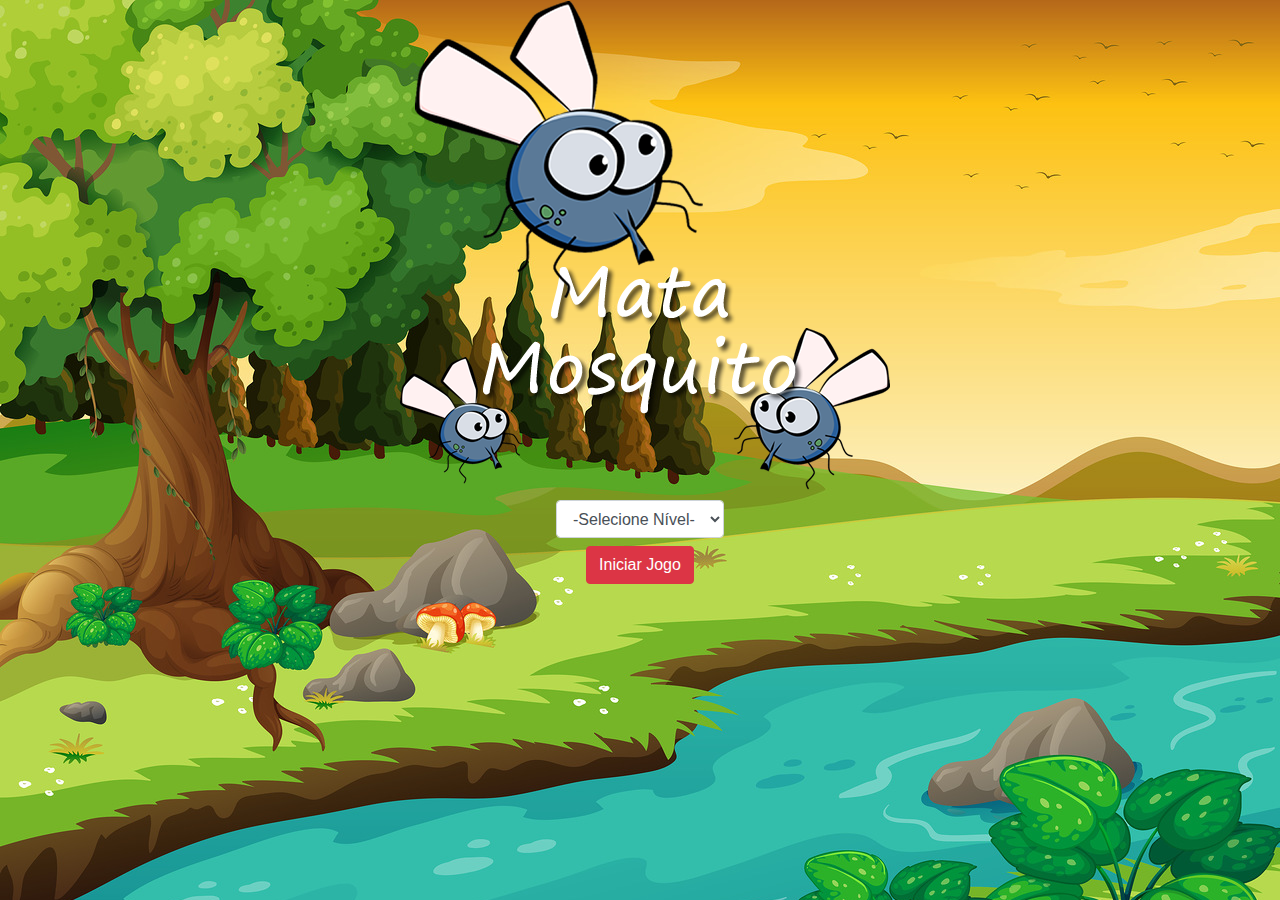
<file: index.html>
<!DOCTYPE html>
<html lang="en">
<head>
    <meta charset="UTF-8">
    
    <title>Mata Mosquito - Game</title>
    <link rel="stylesheet" href="https://stackpath.bootstrapcdn.com/bootstrap/4.4.1/css/bootstrap.min.css" integrity="sha384-Vkoo8x4CGsO3+Hhxv8T/Q5PaXtkKtu6ug5TOeNV6gBiFeWPGFN9MuhOf23Q9Ifjh" crossorigin="anonymous">
    <link rel="stylesheet" href="estilo.css">
    
    <script>
        function iniciarJogo(){
            
            var nivel = document.getElementById('nivel').value

            if(nivel=== ''){
                alert('Selecione um nível para iniciar o jogo')
                return false
            }

            window.location.href = "app.html?" + nivel
        }
    </script>
</head>
<body>
<!-- eu uso o sinal de ? pra separar a página que eu quero requisitar dos parametros
que serão encaminhados pra essa página. Vou concatenar com o nivel -->
    <div class="container">

        <div class="row">

            <div class="col">
                <div class="d-flex justify-content-center">
                    <img src="imagens/game.png">
                </div>
            </div>

        </div>

        <div class="row">
            <div class="col">
                <div class="d-flex justify-content-center">
                   <div class="mb-2">     
                        <select class="form-control" id="nivel">
                            <option value="">-Selecione Nível-</option>
                            <option value="normal">Normal</option>
                            <option value="hard">Hard</option>
                            <option value="jedi">Jedi</option>
                        </select>
                    </div>
                </div>
            </div>
        </div>

        <div class="row">
            <div class="col">
                <div class="d-flex justify-content-center">
                    <button type="button" class="btn btn-danger btn-g" onclick="iniciarJogo()">Iniciar Jogo</button>
                </div>
            </div>

        </div>

    </div>
</body>
</html>
</file>
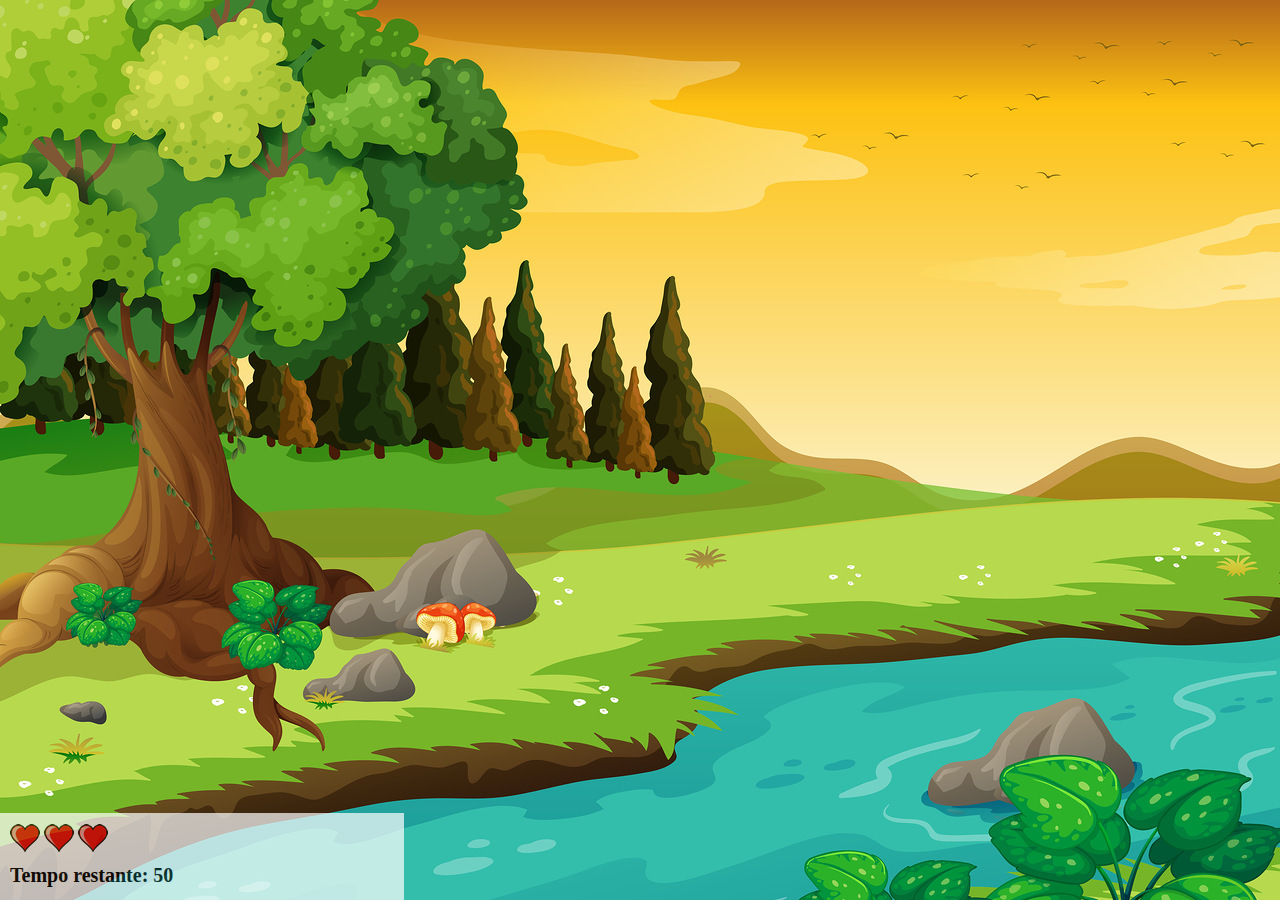
<file: app.html>
<!DOCTYPE html>
<html lang="en">
<head>
    <meta charset="UTF-8">
    <title>90 App Game Mata Mosquito - Ajustes Finais e Considerações</title>

    <link rel="stylesheet" href="estilo.css">
    <script src="jogo.js"></script>
</head>
<body onresize="ajustaTamanhoPalcoJogo()">
<!-- 


-->
<div class="painel">
    <div class="vidas">
        <img id="v1" src="imagens/coracao_cheio.png">
        <img id="v2" src="imagens/coracao_cheio.png">
        <img id="v3" src="imagens/coracao_cheio.png">
    </div> <br/><br/>

    <div class="cronometro">
        Tempo restante: <span id="cronometro"></span>
    </div> 
</div>

<script>

    document.getElementById('cronometro').innerHTML = tempo

     var criaMosquito = setInterval(function(){
        posicaoRandom()
     }, criaMosquitoTempo)
</script>
</body>
</html>
</file>
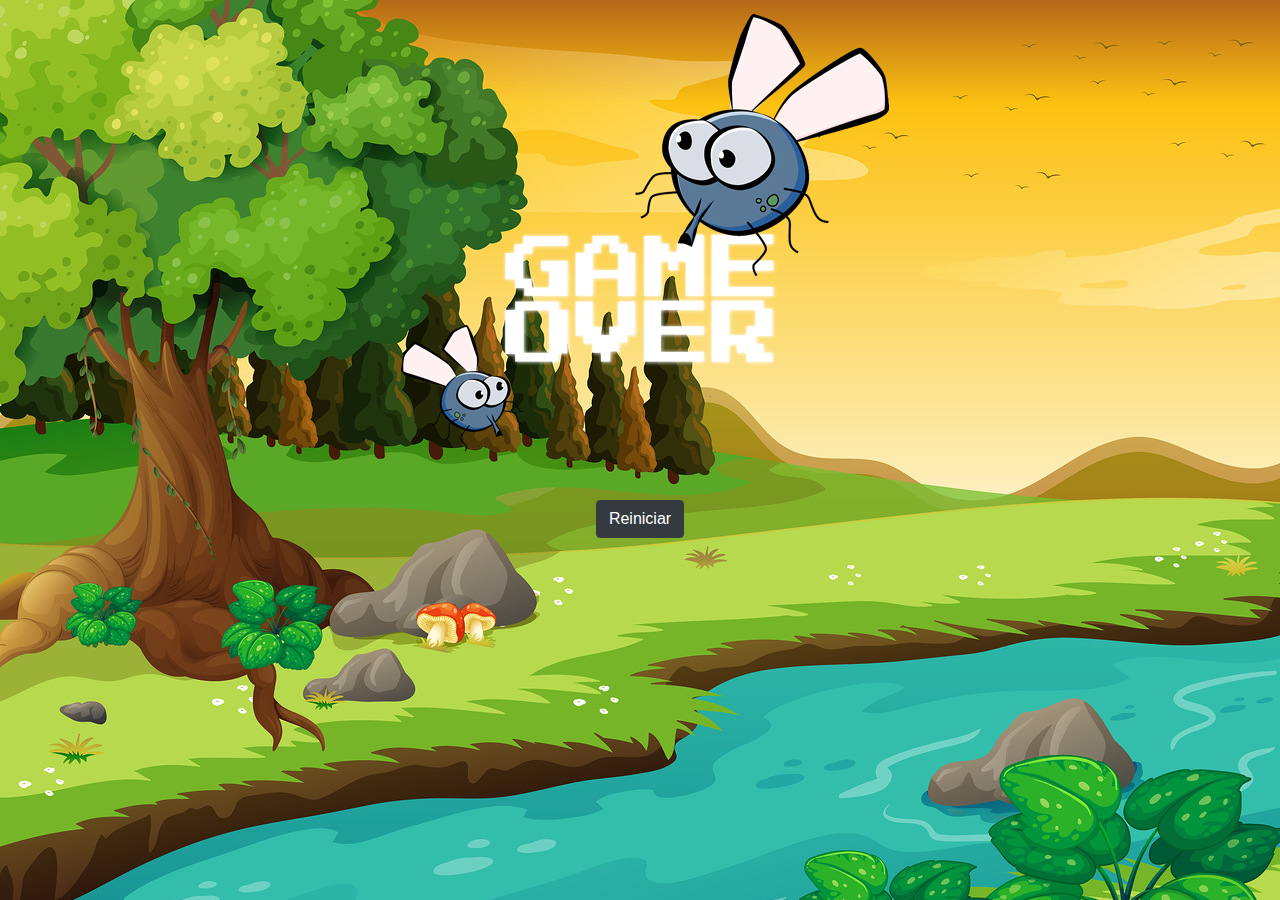
<file: fim_de_jogo.html>
<!DOCTYPE html>
<html lang="en">
<head>
    <meta charset="UTF-8">
    <title>Game over!</title>

    <link rel="stylesheet" href="https://stackpath.bootstrapcdn.com/bootstrap/4.4.1/css/bootstrap.min.css" integrity="sha384-Vkoo8x4CGsO3+Hhxv8T/Q5PaXtkKtu6ug5TOeNV6gBiFeWPGFN9MuhOf23Q9Ifjh" crossorigin="anonymous">
    <link rel="stylesheet" href="estilo.css">
    
</head>
<body>

    <div class="container">

        <div class="row">

            <div class="col">
                <div class="d-flex justify-content-center">
                    <img src="imagens/game_over.png">
                </div>
            </div>

        </div>

        <div class="row">

            <div class="col">
                <div class="d-flex justify-content-center">
                    <button type="button" class="btn btn-dark btn-g" onclick="window.location.href='index.html' ">Reiniciar</button>
                </div>
            </div>

        </div>

    </div>

</body>
</html>
</file>
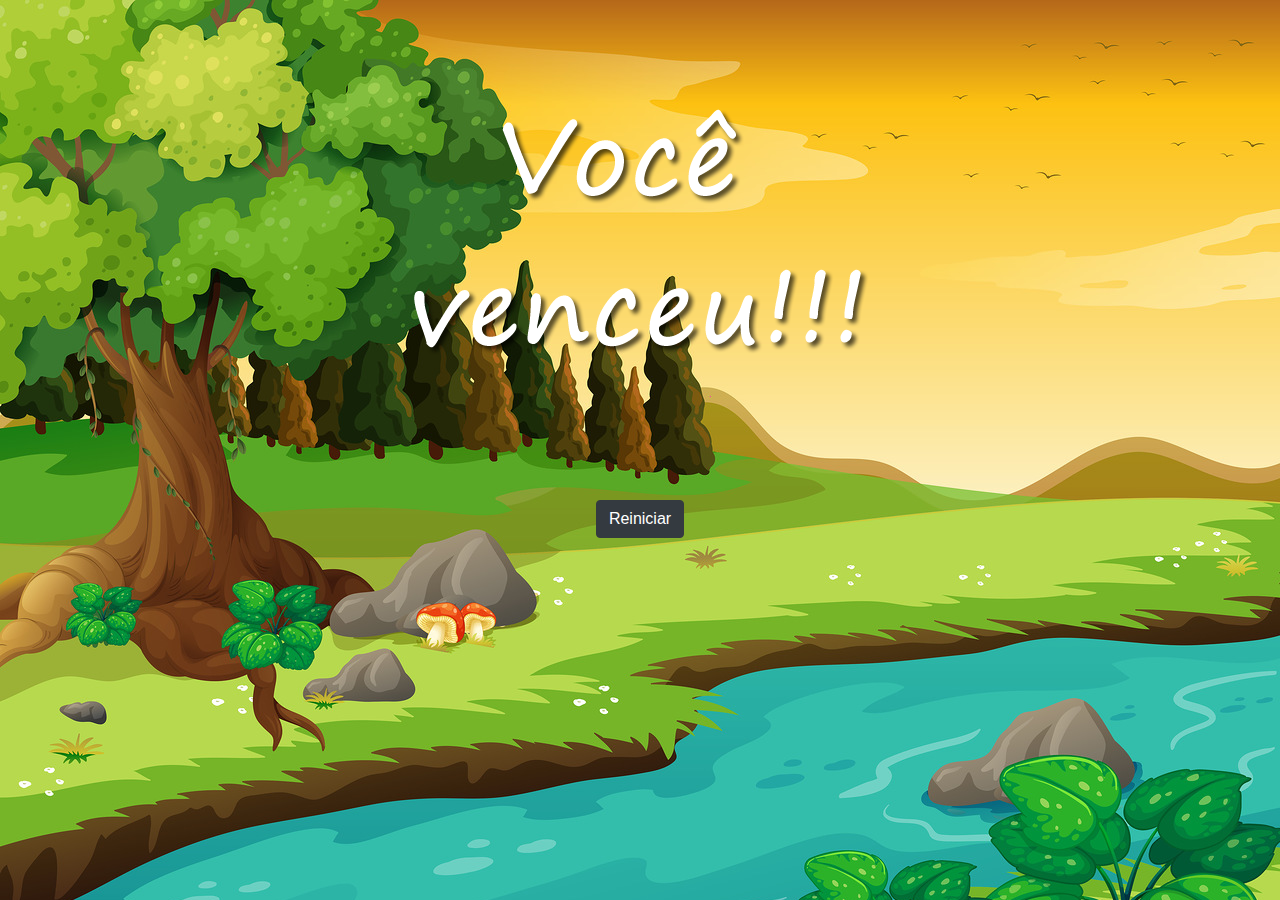
<file: venceu.html>
<!DOCTYPE html>
<html lang="en">
<head>
    <meta charset="UTF-8">
    <title>Vitória!</title>

    <link rel="stylesheet" href="https://stackpath.bootstrapcdn.com/bootstrap/4.4.1/css/bootstrap.min.css" integrity="sha384-Vkoo8x4CGsO3+Hhxv8T/Q5PaXtkKtu6ug5TOeNV6gBiFeWPGFN9MuhOf23Q9Ifjh" crossorigin="anonymous">
    <link rel="stylesheet" href="estilo.css">
    
</head>
<body>

    <div class="container">

        <div class="row">

            <div class="col">
                <div class="d-flex justify-content-center">
                    <img src="imagens/vitoria.png">
                </div>
            </div>

        </div>

        <div class="row">

            <div class="col">
                <div class="d-flex justify-content-center">
                    <button type="button" class="btn btn-dark btn-g" onclick="window.location.href='index.html' ">Reiniciar</button>
                </div>
            </div>

        </div>

    </div>

</body>
</html>
</file>
<file: estilo.css>
html{
    cursor: url(imagens/mata_mosquito.png) 30 30, auto;
}

body{
    background-image: url(imagens/bg.jpg);
    background-repeat: no-repeat;
    background-size: cover;
    background-attachment: fixed;
}

.mosquito1{
    width: 50px;
    height: 50px;
}

.mosquito2{
    width: 70px;
    height: 70px;
}

.mosquito3{
    width: 100px;
    height: 100px;
}

.ladoA{
    transform: scaleX(1); 
    /* é a posição original */
}

.ladoB{
    transform: scaleX(-1);
}

.painel{
    position: absolute;
    width: 30%;
    padding: 10px;
    left: 0;
    bottom: 0px;
    border-top: 1px solid #fff;
    background-color: #fff;
    opacity: 0.7;
}

.vidas{
    float: left;
}

.cronometro{
    float: left;
    font-size: 20px;
    font-weight: bold;
    line-height: 30px;
}
</file>
